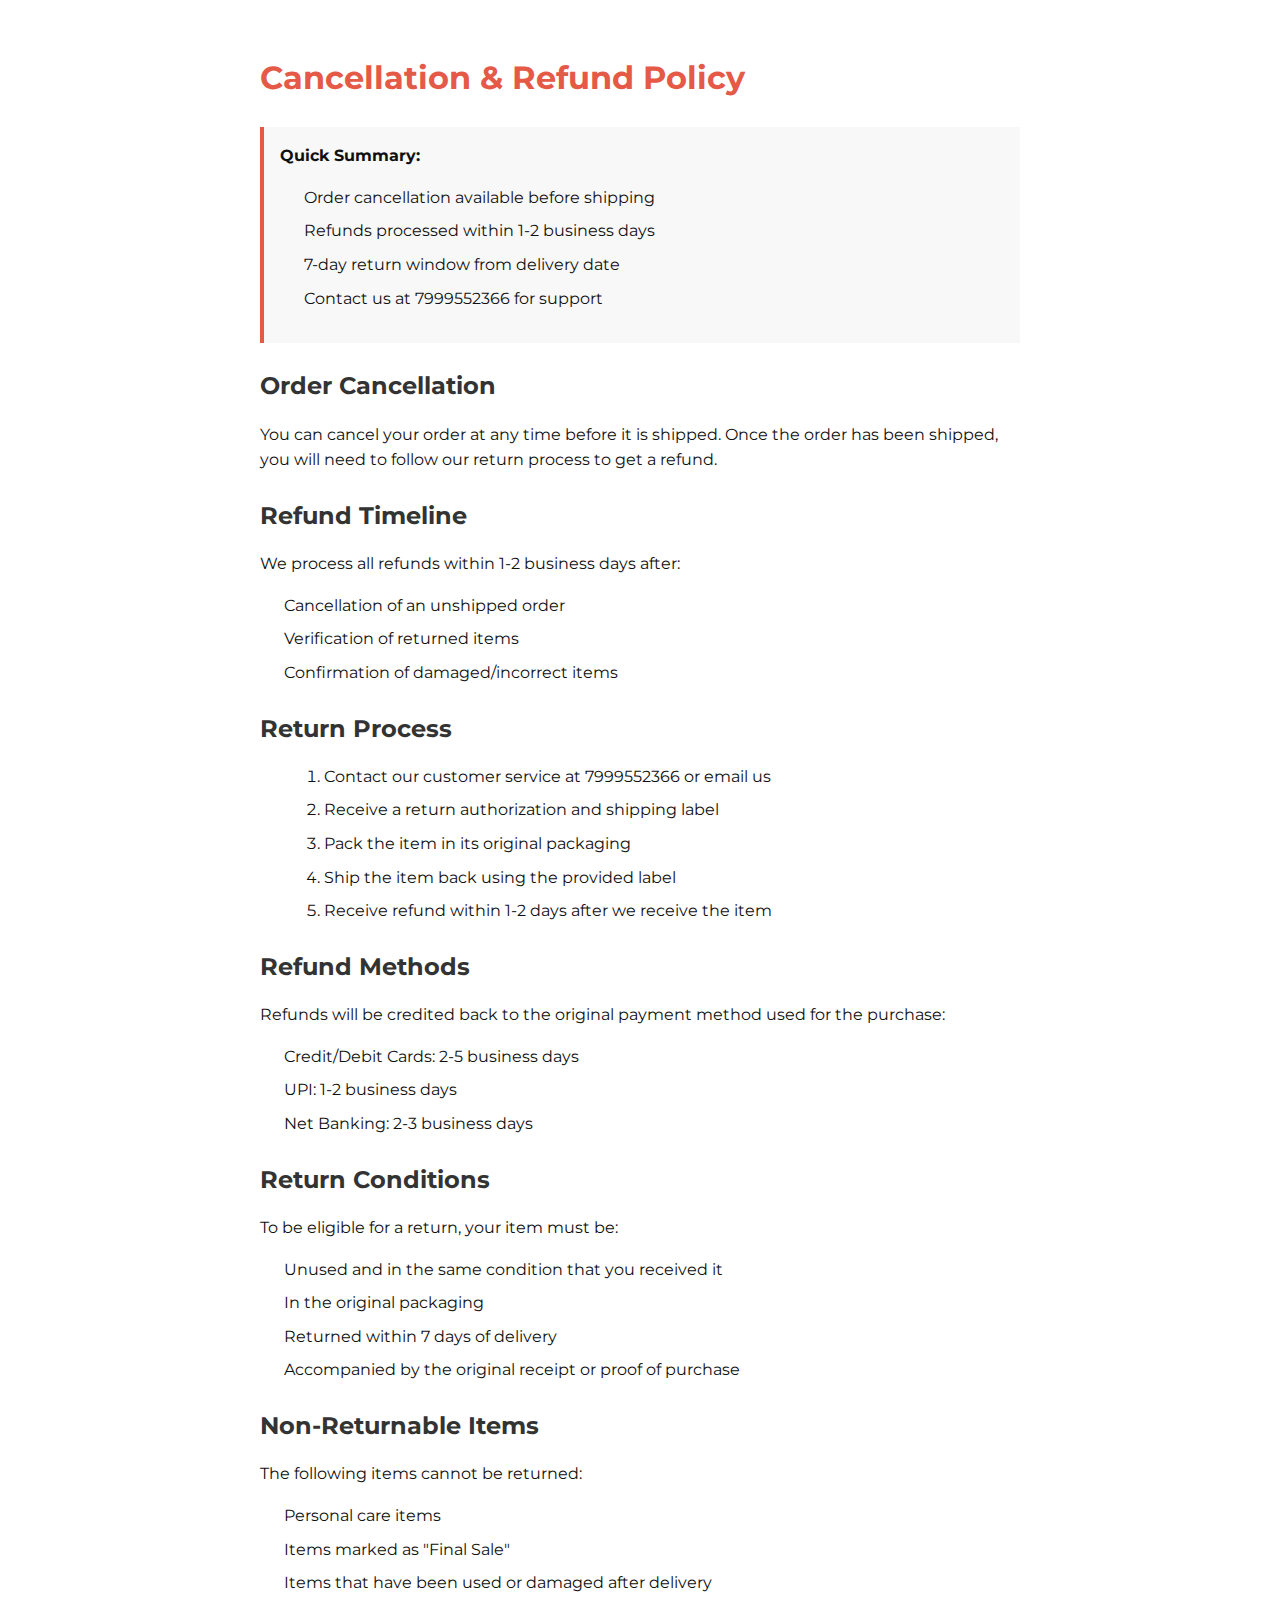
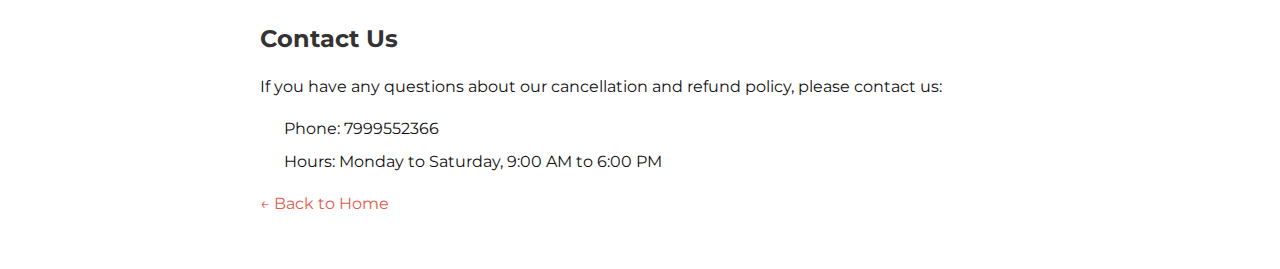
<file: cancellation-refund.html>
<!DOCTYPE html>
<html lang="en">
<head>
    <meta charset="UTF-8">
    <meta name="viewport" content="width=device-width, initial-scale=1.0">
    <title>Cancellation & Refund Policy - SARA Store</title>
    <link rel="stylesheet" href="style.css">
    <style>
        .policy-container {
            max-width: 800px;
            margin: 2rem auto;
            padding: 20px;
            line-height: 1.6;
        }
        .policy-container h1 {
            color: #E55947;
            margin-bottom: 1.5rem;
        }
        .policy-container h2 {
            color: #333;
            margin: 1.5rem 0 1rem;
        }
        .policy-container p {
            margin-bottom: 1rem;
        }
        .policy-container ul, .policy-container ol {
            margin-bottom: 1rem;
            margin-left: 1.5rem;
        }
        .policy-container li {
            margin-bottom: 0.5rem;
        }
        .highlight-box {
            background-color: #f8f8f8;
            border-left: 4px solid #E55947;
            padding: 1rem;
            margin: 1rem 0;
        }
    </style>
</head>
<body>
    <div class="policy-container">
        <h1>Cancellation & Refund Policy</h1>
        
        <div class="highlight-box">
            <p><strong>Quick Summary:</strong></p>
            <ul>
                <li>Order cancellation available before shipping</li>
                <li>Refunds processed within 1-2 business days</li>
                <li>7-day return window from delivery date</li>
                <li>Contact us at 7999552366 for support</li>
            </ul>
        </div>

        <h2>Order Cancellation</h2>
        <p>You can cancel your order at any time before it is shipped. Once the order has been shipped, you will need to follow our return process to get a refund.</p>
        
        <h2>Refund Timeline</h2>
        <p>We process all refunds within 1-2 business days after:</p>
        <ul>
            <li>Cancellation of an unshipped order</li>
            <li>Verification of returned items</li>
            <li>Confirmation of damaged/incorrect items</li>
        </ul>
        
        <h2>Return Process</h2>
        <ol>
            <li>Contact our customer service at 7999552366 or email us</li>
            <li>Receive a return authorization and shipping label</li>
            <li>Pack the item in its original packaging</li>
            <li>Ship the item back using the provided label</li>
            <li>Receive refund within 1-2 days after we receive the item</li>
        </ol>
        
        <h2>Refund Methods</h2>
        <p>Refunds will be credited back to the original payment method used for the purchase:</p>
        <ul>
            <li>Credit/Debit Cards: 2-5 business days</li>
            <li>UPI: 1-2 business days</li>
            <li>Net Banking: 2-3 business days</li>
        </ul>
        
        <h2>Return Conditions</h2>
        <p>To be eligible for a return, your item must be:</p>
        <ul>
            <li>Unused and in the same condition that you received it</li>
            <li>In the original packaging</li>
            <li>Returned within 7 days of delivery</li>
            <li>Accompanied by the original receipt or proof of purchase</li>
        </ul>
        
        <h2>Non-Returnable Items</h2>
        <p>The following items cannot be returned:</p>
        <ul>
            <li>Personal care items</li>
            <li>Items marked as "Final Sale"</li>
            <li>Items that have been used or damaged after delivery</li>
        </ul>

        <h2>Contact Us</h2>
        <p>If you have any questions about our cancellation and refund policy, please contact us:</p>
        <ul>
            <li>Phone: 7999552366</li>
            <li>Hours: Monday to Saturday, 9:00 AM to 6:00 PM</li>
        </ul>
        
        <a href="index.html" style="color: #E55947; text-decoration: none;">← Back to Home</a>
    </div>
</body>
</html>
</file>
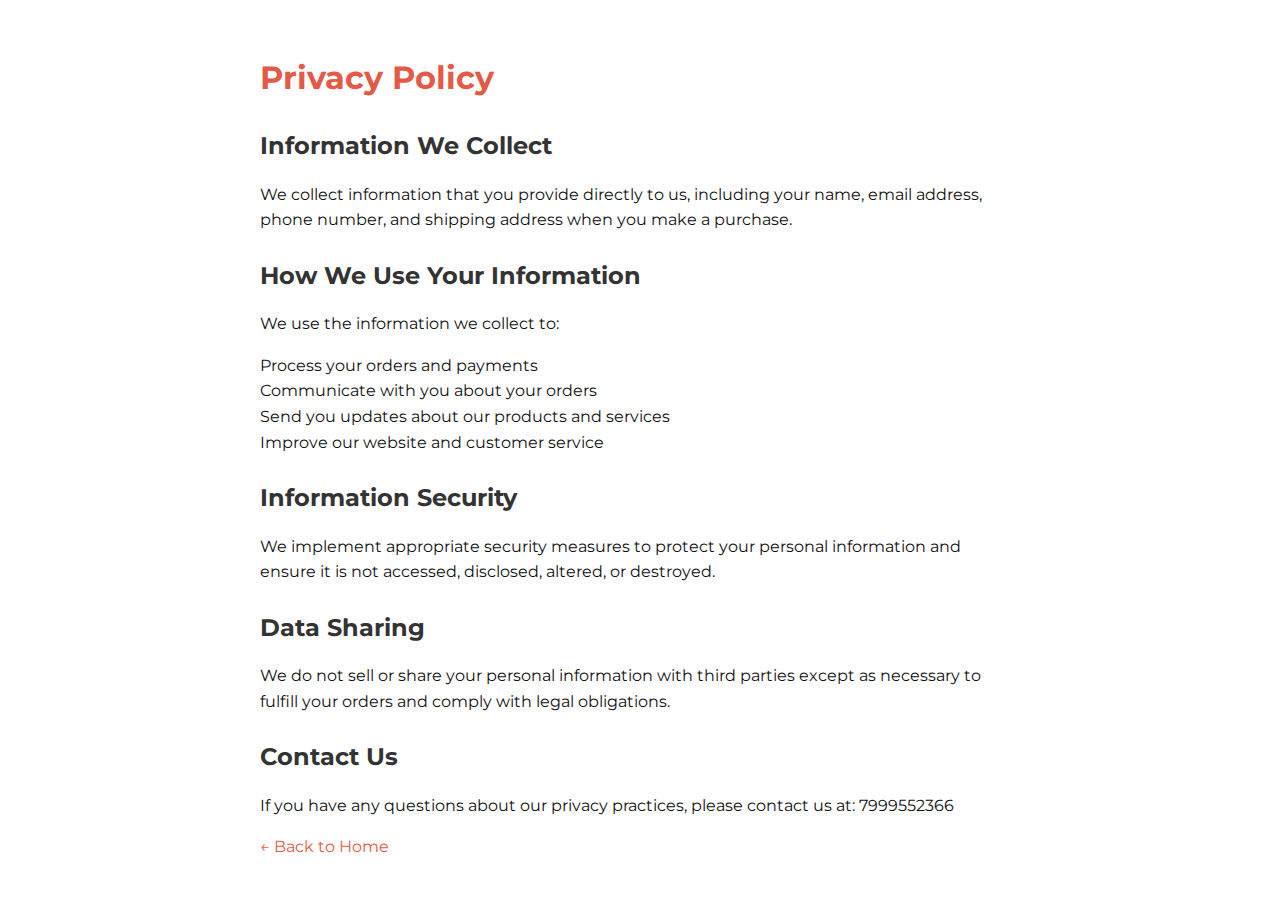
<file: privacy-policy.html>
<!DOCTYPE html>
<html lang="en">
<head>
    <meta charset="UTF-8">
    <meta name="viewport" content="width=device-width, initial-scale=1.0">
    <title>Privacy Policy - SARA Store</title>
    <link rel="stylesheet" href="style.css">
    <style>
        .policy-container {
            max-width: 800px;
            margin: 2rem auto;
            padding: 20px;
            line-height: 1.6;
        }
        .policy-container h1 {
            color: #E55947;
            margin-bottom: 1.5rem;
        }
        .policy-container h2 {
            color: #333;
            margin: 1.5rem 0 1rem;
        }
        .policy-container p {
            margin-bottom: 1rem;
        }
    </style>
</head>
<body>
    <div class="policy-container">
        <h1>Privacy Policy</h1>
        
        <h2>Information We Collect</h2>
        <p>We collect information that you provide directly to us, including your name, email address, phone number, and shipping address when you make a purchase.</p>
        
        <h2>How We Use Your Information</h2>
        <p>We use the information we collect to:</p>
        <ul>
            <li>Process your orders and payments</li>
            <li>Communicate with you about your orders</li>
            <li>Send you updates about our products and services</li>
            <li>Improve our website and customer service</li>
        </ul>
        
        <h2>Information Security</h2>
        <p>We implement appropriate security measures to protect your personal information and ensure it is not accessed, disclosed, altered, or destroyed.</p>
        
        <h2>Data Sharing</h2>
        <p>We do not sell or share your personal information with third parties except as necessary to fulfill your orders and comply with legal obligations.</p>
        
        <h2>Contact Us</h2>
        <p>If you have any questions about our privacy practices, please contact us at: 7999552366</p>
        
        <a href="index.html" style="color: #E55947; text-decoration: none;">← Back to Home</a>
    </div>
</body>
</html>
</file>
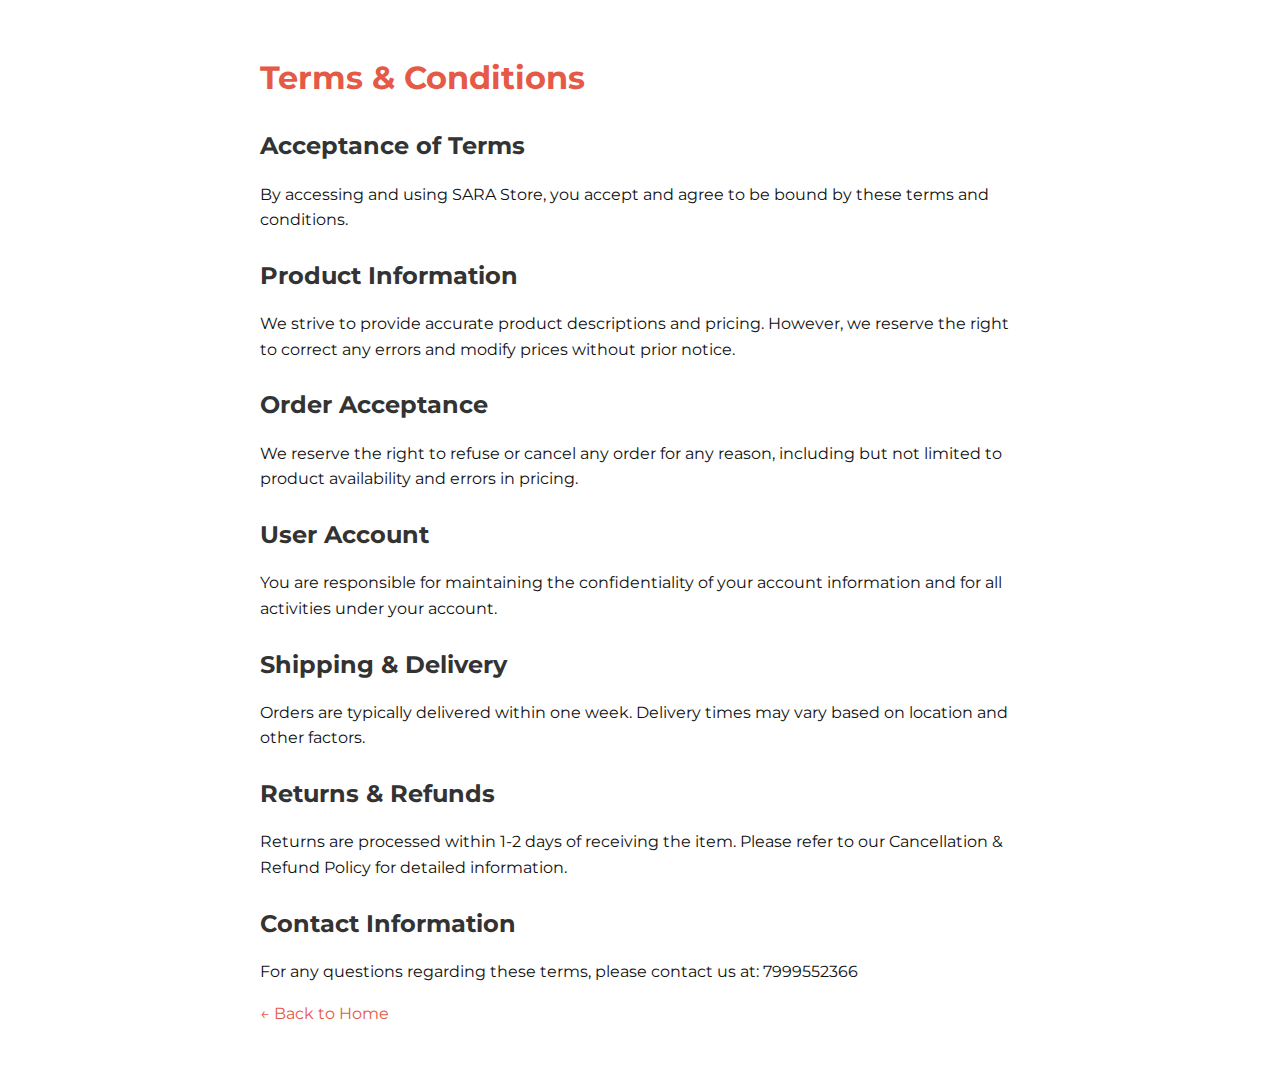
<file: terms-conditions.html>
<!DOCTYPE html>
<html lang="en">
<head>
    <meta charset="UTF-8">
    <meta name="viewport" content="width=device-width, initial-scale=1.0">
    <title>Terms & Conditions - SARA Store</title>
    <link rel="icon" type="image/svg+xml" href="favicon.svg">
    <link rel="stylesheet" href="style.css">
    <style>
        .policy-container {
            max-width: 800px;
            margin: 2rem auto;
            padding: 20px;
            line-height: 1.6;
        }
        .policy-container h1 {
            color: #E55947;
            margin-bottom: 1.5rem;
        }
        .policy-container h2 {
            color: #333;
            margin: 1.5rem 0 1rem;
        }
        .policy-container p {
            margin-bottom: 1rem;
        }
    </style>
</head>
<body>
    <div class="policy-container">
        <h1>Terms & Conditions</h1>
        
        <h2>Acceptance of Terms</h2>
        <p>By accessing and using SARA Store, you accept and agree to be bound by these terms and conditions.</p>
        
        <h2>Product Information</h2>
        <p>We strive to provide accurate product descriptions and pricing. However, we reserve the right to correct any errors and modify prices without prior notice.</p>
        
        <h2>Order Acceptance</h2>
        <p>We reserve the right to refuse or cancel any order for any reason, including but not limited to product availability and errors in pricing.</p>
        
        <h2>User Account</h2>
        <p>You are responsible for maintaining the confidentiality of your account information and for all activities under your account.</p>
        
        <h2>Shipping & Delivery</h2>
        <p>Orders are typically delivered within one week. Delivery times may vary based on location and other factors.</p>
        
        <h2>Returns & Refunds</h2>
        <p>Returns are processed within 1-2 days of receiving the item. Please refer to our Cancellation & Refund Policy for detailed information.</p>
        
        <h2>Contact Information</h2>
        <p>For any questions regarding these terms, please contact us at: 7999552366</p>
        
        <a href="index.html" style="color: #E55947; text-decoration: none;">← Back to Home</a>
    </div>
</body>
</html>
</file>
<file: style.css>
@import url('https://fonts.googleapis.com/css2?family=Playfair+Display:wght@400;500;600;700&family=Montserrat:wght@300;400;500;600&display=swap');

:root {
    --header-height: 3rem;
    
    --font-semi: 600;
    --font-bold: 700;

    --first-color: #E55947;
    --first-color-alt: #D2321E;
    --white-color: #FAFAFF;
    --dark-color: #101010;
    --dark-color-light: #606060;
    --gray-color: #F0F1F3;

    --title-font: 'Playfair Display', serif;
    --body-font: 'Montserrat', sans-serif;

    --section-spacing: 120px;
    --element-spacing: 2rem;

    --display-size: 4.5rem;
    --h1-size: 3.5rem;
    --h2-size: 2.5rem;

    --big-font-size: 3rem;
    --h1-font-size: 1.5rem;
    --h2-font-size: 1.25rem;
    --normal-font-size: .938rem;
    --small-font-size: .75rem;

    --mb1: .5rem;
    --mb2: 1rem;
    --mb3: 1.5rem;
    --mb4: 2rem;

    --z-tooltip: 10;
    --z-fixed: 100;

    /* Animation Variables */
    --transition-speed: 0.3s;
    --transition-timing: cubic-bezier(0.4, 0, 0.2, 1);

    /* Sophisticated color palette */
    --primary-color: #1a1a1a;
    --secondary-color: #937245;
    --accent-color: #d4af37;
    --text-light: #f8f8f8;
    --text-dark: #1a1a1a;
    --background-light: #f5f5f5;
    --background-dark: #0a0a0a;
}

/* Global Animations */
.fade-in {
    opacity: 0;
    animation: fadeIn 0.6s var(--transition-timing) forwards;
}

.slide-up {
    transform: translateY(20px);
    opacity: 0;
    animation: slideUp 0.6s var(--transition-timing) forwards;
}

.scale-in {
    transform: scale(0.95);
    opacity: 0;
    animation: scaleIn 0.4s var(--transition-timing) forwards;
}

/* Home Page Specific Animations */
@keyframes slideInRight {
    from {
        transform: translateX(100px);
        opacity: 0;
    }
    to {
        transform: translateX(0);
        opacity: 1;
    }
}

@keyframes slideInLeft {
    from {
        transform: translateX(-100px);
        opacity: 0;
    }
    to {
        transform: translateX(0);
        opacity: 1;
    }
}



@keyframes fadeIn {
    from { opacity: 0; }
    to { opacity: 1; }
}

@keyframes slideUp {
    from {
        transform: translateY(20px);
        opacity: 0;
    }
    to {
        transform: translateY(0);
        opacity: 1;
    }
}

@keyframes scaleIn {
    from {
        transform: scale(0.95);
        opacity: 0;
    }
    to {
        transform: scale(1);
        opacity: 1;
    }
}

@media screen and (min-width: 768px) {
    :root {
        --big-font-size: 6rem;
        --h1-font-size: 2.25rem;
        --h2-font-size: 1.5rem;
        --normal-font-size: 1rem;
        --small-font-size: .813rem;
    }
}

*,::before,::after { box-sizing: border-box; }
html { scroll-behavior: smooth; }
body { margin: var(--header-height) 0 0 0; font-family: var(--body-font); font-size: var(--normal-font-size); color: var(--dark-color); line-height: 1.6; }
h1, h2, p { margin: 0; }
ul { margin: 0; padding: 0; list-style: none; }
a { text-decoration: none; color: var(--dark-color); }
img { max-width: 100%; height: auto; }

.section { padding: 3rem 0; }
.section-title { font-size: var(--h2-font-size); color: var(--dark-color); margin: var(--mb4) 0 var(--mb1); text-align: center; }

.section-all {
    display: block;
    font-size: var(--small-font-size);
    font-weight: var(--font-semi);
    color: var(--dark-color-light);
    text-align: center;
    margin-bottom: var(--mb2);
}

.bd-grid {
    max-width: 1024px;
    display: grid;
    grid-template-columns: 100%;
    grid-column-gap: 2rem;
    width: calc(100% - 3rem);
    margin-left: var(--mb3);
    margin-right: var(--mb3);
}

/*NAV*/

.l-header {
    width: 100%;
    position: fixed;
    top: 0;
    left: 0;
    z-index: var(--z-fixed);
    background-color: var(--gray-color);
}

.nav { height: var(--header-height); display: flex; justify-content: space-between; align-items: center; }
.nav-item { margin-bottom: var(--mb4); }
.nav-link { color: var(--dark-color); font-weight: var(--font-semi); position: relative; transition: color var(--transition-speed) var(--transition-timing); }
    .nav-link::after { content: ''; position: absolute; width: 0; height: 2px; bottom: -4px; left: 0; background-color: var(--first-color); transition: width var(--transition-speed) var(--transition-timing); }
    .nav-link:hover::after { width: 100%; }
.nav-logo { font-weight: var(--font-bold); }
.nav-cart { font-size: 1.5rem; margin-right: var(--mb2); cursor: pointer; }
.nav-toggle { font-size: 1.5rem; cursor: pointer; }
.active { color: var(--first-color); }

@media screen and (max-width: 768px) {
    .nav-menu {
        position: fixed;
        top: var(--header-height);
        right: -100%;
        width: 80%;
        height: 100%;
        padding: 2rem;
        background-color: var(--white-color);
        transition: .5s;
    }

    .show {right: 0; }
}

/*HOME*/

.home { 
    background-color: var(--gray-color);
    position: relative;
    overflow: hidden;
}

.home-container { 
    height: calc(100vh - var(--header-height));
    position: relative;
}

.home-data { 
    padding-top: 6rem;
    opacity: 0;
    animation: slideInLeft 0.8s var(--transition-timing) 0.2s forwards;
}

.home-title {
    align-self: center;
    font-size: var(--big-font-size);
    line-height: 1;
    letter-spacing: .5rem;
    margin-bottom: 4rem;
    opacity: 0;
    animation: slideInLeft 0.8s var(--transition-timing) 0.4s forwards;
}

.home-title span { 
    font-size: var(--h1-font-size);
    display: inline-block;
    opacity: 0;
    animation: slideInLeft 0.8s var(--transition-timing) 0.6s forwards;
}

.home-img { 
    position: absolute;
    right: 0;
    bottom: 0;
    width: 260px;
    opacity: 0;
    animation: slideInRight 1s var(--transition-timing) 0.6s forwards,
               floatAnimation 4s ease-in-out infinite;
}

/* Add a subtle gradient overlay */
.home::after {
    content: '';
    position: absolute;
    top: 0;
    left: 0;
    width: 100%;
    height: 100%;
    background: linear-gradient(
        45deg,
        rgba(229, 89, 71, 0.1) 0%,
        rgba(250, 250, 255, 0.05) 100%
    );
    pointer-events: none;
    opacity: 0;
    animation: fadeIn 1s var(--transition-timing) 1s forwards;
}

.button {
    display: inline-block;
    background-color: var(--first-color);
    color: var(--white-color);
    padding: 1rem;
    font-size: var(--small-font-size);
    font-weight: var(--font-semi);
    border: none;
    outline: none;
    position: relative;
    overflow: hidden;
    transition: transform var(--transition-speed) var(--transition-timing),
                background-color var(--transition-speed) var(--transition-timing);
}

.button:hover {
    transform: translateY(-2px);
    background-color: var(--first-color-alt);
}

.button:active {
    transform: translateY(0);
}

/*COLLECTION*/

.collection-container { row-gap: 2rem; }

.collection-box {
    display: flex;
    justify-content: space-between;
    align-items: center;
    padding: 0 1.5rem;
    background-color: var(--gray-color);
    transition: transform var(--transition-speed) var(--transition-timing),
                box-shadow var(--transition-speed) var(--transition-timing);
}

    .collection-box:hover { transform: translateY(-8px) scale(1.02); box-shadow: 0 15px 30px rgba(0, 0, 0, 0.1); }
.collection-img { width: 100px; }
.collection-title { font-size: var(--h1-font-size); line-height: 1.2; margin-bottom: var(--mb2); text-transform: uppercase; font-weight: var(--font-semi); }
.collection-subtitle { font-size: var(--h2-font-size); color: var(--dark-color-light); }
.collection-view { font-size: var(--small-font-size); color: var(--dark-color-light); }
    .collection-view:hover { text-decoration: underline; } 

/*FEATURED*/

.featured-container { row-gap: 2rem; }
.featured-product { transition: transform var(--transition-speed) var(--transition-timing),
                    box-shadow var(--transition-speed) var(--transition-timing); }
    .featured-product:hover { transform: translateY(-8px); box-shadow: 0 10px 20px rgba(0, 0, 0, 0.1); }
.featured-box {
    position: relative;
    display: flex;
    justify-content: center;
    background-color: var(--gray-color);
    overflow: hidden;
}

.featured-link {
    position: absolute;
    bottom: -100%;
    left: 0;
    width: 100%;
    height: 100%;
    display: flex;
    justify-content: center;
    align-items: center;
    background: rgba(229, 89, 71, .2);
    transition: .3s;
}

.featured-box:hover .featured-link {
    bottom: 0;
}
.featured-link .button {
    font-size: 0.75rem;
    font-weight: var(--font-bold);
    padding: 1rem 1.5rem;
    background: var(--first-color);
    color: var(--white-color);
    border: none;
    outline: none;
    border-radius: 0;
    box-shadow: none;
    text-transform: uppercase;
    letter-spacing: 1px;
}

.featured-new {
    position: absolute;
    top: 0;
    left: 0;
    background-color: var(--first-color);
    color: var(--white-color);
    padding: 0.3rem 0.75rem;
    font-size: var(--small-font-size);
}

.featured-data { text-align: center; }
.featured-name { margin-bottom: var(--mb1); text-transform: uppercase; font-size: var(--normal-font-size); }
.featured-price { color: var(--dark-color-light); font-weight: var(--font-semi); }

/*OFFER*/

.offer-bg { background: url('https://i.postimg.cc/gk55tWrb/offer.jpg') no-repeat center/cover; text-align: center; }
.offer-data { padding: 3.5rem 0.25rem; background: rgba(0, 0, 0, .5); color: var(--white-color); }
.offer-title { font-size: var(--h1-font-size); letter-spacing: .2rem; text-transform: uppercase; font-weight: var(--font-semi); }
.offer-description { margin-bottom: var(--mb2); letter-spacing: .2rem; }

/*NEW*/

.new-container { row-gap: 2rem; }
.new-box { position: relative; display: flex; justify-content: center; background-color: var(--gray-color); overflow: hidden; }
    .new-box:hover .new-link { bottom: 0; }
.new-link {
    position: absolute;
    bottom: -100%;
    width: 100%;
    height: 100%;
    display: flex;
    justify-content: center;
    align-items: center;
    background: rgba(229, 89, 71, .2);
    transition: .3s;
}

/*NEWSLETTER*/

.newsletter { text-align: center; }
.newsletter-description { margin-bottom: var(--mb2); font-size: var(--small-font-size); color: var(--dark-color-light); }
.newsletter-form { display: grid; grid-template-columns: 1fr .5fr; }
.newsletter-input { outline: none; border: none; background-color: var(--gray-color); padding: 0 1rem; transition: background-color var(--transition-speed) var(--transition-timing),
                                                                                                transform var(--transition-speed) var(--transition-timing); }
.newsletter-input:focus {
    background-color: var(--white-color);
    transform: translateY(-2px);
}

/*SPONSORS*/

.sponsors-container { grid-template-columns: repeat(2, 1fr); row-gap: 2rem; padding: 1.5rem 0; }
.sponsors-logo { display: flex; justify-content: center; }
    .sponsors-logo img { width: 80px; filter: opacity(70%); transition: filter var(--transition-speed) var(--transition-timing),
                                                                                                transform var(--transition-speed) var(--transition-timing); }
        .sponsors-logo img:hover { filter: none; transform: scale(1.1); }

/*FOOTER*/

.footer { background-color: var(--dark-color); color: var(--white-color); }
.footer-box { text-align: center; }
.footer-container { row-gap: 1.5rem; margin-bottom: var(--mb4); }
.footer-title { margin-bottom: var(--mb1); }
.footer-deal { margin-bottom: var(--mb2); }
.footer-store { width: 100px; }
.footer-link, .footer-social { color: var(--dark-color-light); }
    .footer-link:hover { text-decoration: underline; }
    .footer-social { font-size: 1.3rem; margin-right: var(--mb1); }
.footer-copy { 
    border-top: 1px solid var(--dark-color-light);
    padding-top: 3rem;
    text-align: center;
    color: var(--dark-color-light);
    font-size: var(--small-font-size); 
}

.footer-contact {
    margin-bottom: var(--mb-4);
    color: var(--dark-color-light);
}

.footer-title {
    margin-bottom: var(--mb-1);
}

.footer-link:hover {
    color: var(--first-color);
}

/*MEDIA QUERIES*/

@media screen and (min-width: 768px) {
    body { margin: 0; }
    .section-all { margin-bottom: var(--mb4); }

    .nav { height: calc(--header-height) + 1rem; justify-content: initial; }
    .nav-menu { margin-left: auto; }
    .nav-list { display: flex; }
    .nav-item { margin-left: var(--mb4); margin-bottom: 0; }
    .nav-toggle { display: none; }

    .home-container { height: 100vh; }
    .home-data { padding: 0; height: max-content; align-self: center; } 
    .home-title { line-height: 0.8; letter-spacing: 1.5rem; }
    .home-img { width: 370px; }

    .collection-container { grid-template-columns: repeat(2, 1fr); grid-template-rows: 1fr; }
    /* .collection-box { padding: 0.5rem 3rem 0; } */
    .collection-img { width: 130px; }

    .featured-container, .sponsors-container, .footer-container { grid-template-columns: repeat(4, 1fr); }
        .footer-container { padding: 2rem 0; }

    .offer-data { padding: 5rem 0; }

    .new-container { grid-template-columns: repeat(3, 1fr); }

    .newsletter-form { width: 440px; margin: 0 auto; }
}

@media screen and (min-width: 1024px) {
    .bd-grid { margin-right: auto; margin-left: auto; }
    .home-data { padding-left: 7rem; }
    .home-img { right: 15%; }

    .collection-box { padding: 0.5rem 3rem 0; }
    .footer-copy { font-size: var(--normal-font-size); }
}

/* Custom cursor */
.cursor {
    position: fixed;
    width: 20px;
    height: 20px;
    border: 2px solid var(--accent-color);
    border-radius: 50%;
    pointer-events: none;
    transform: translate(-50%, -50%);
    transition: all 0.3s ease;
    z-index: 9999;
}

/* Smooth scroll animations */
.reveal {
    opacity: 0;
    transform: translateY(30px);
    transition: all 1s cubic-bezier(0.2, 1, 0.3, 1);
    
    &.visible {
        opacity: 1;
        transform: translateY(0);
    }
}
</file>
